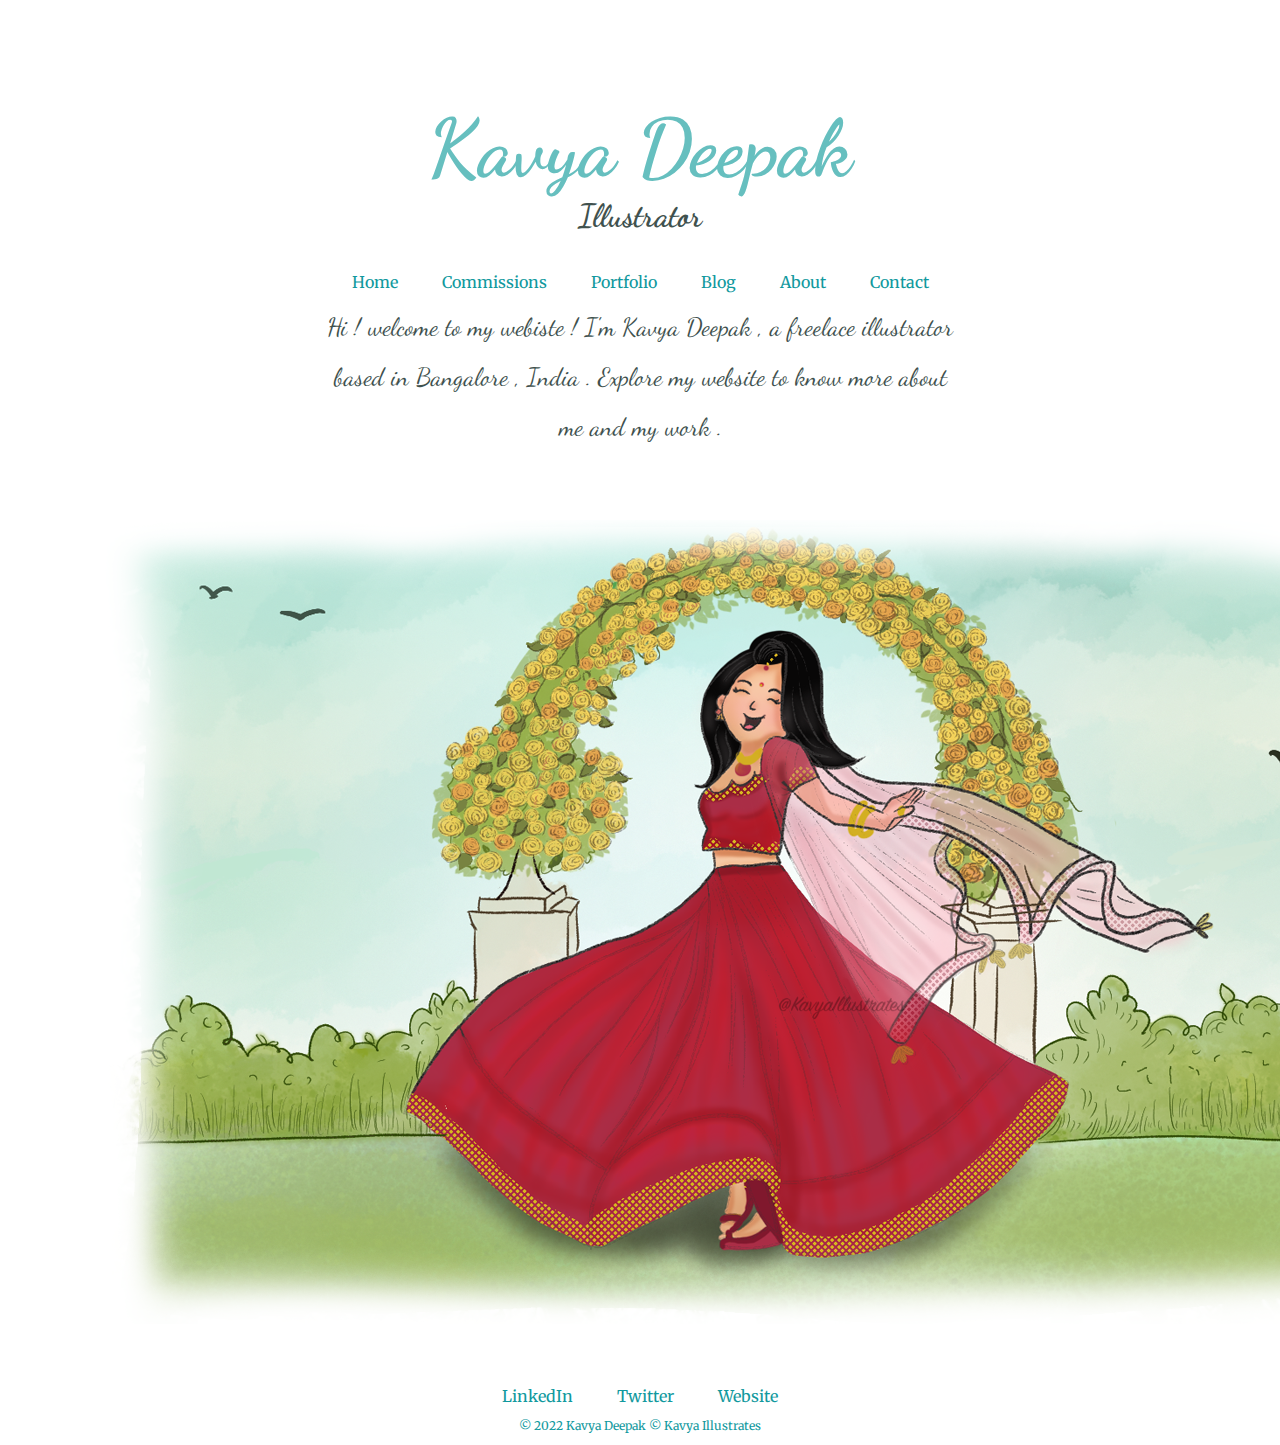
<file: index.html>
<!DOCTYPE html>
<html lang="en" dir="ltr">
  <head>
    <meta charset="utf-8">
    <meta http-equiv="X-UA-Compatible" content="IE=edge">
    <title>Kavya Illustrates</title>
    <link rel = "stylesheet" href="css/styles.css">
    <link rel="icon" type="image/x-icon" href="css/favicon.ico">
    <link rel="preconnect" href="https://fonts.googleapis.com">
<link rel="preconnect" href="https://fonts.gstatic.com" crossorigin>
<link href="https://fonts.googleapis.com/css2?family=Dancing+Script:wght@500&family=Licorice&family=Merriweather:ital@1&family=Sacramento&display=swap" rel="stylesheet">

</head>
  <body>
    <div class="top-container">
      <h1>Kavya Deepak</h1>
      <h2>Illustrator</h2>
      <div class="tab-container">
        <a class="tab-link" href="index.html">Home</a>
        <a class="tab-link" href="commissions.html">Commissions</a>
        <a class="tab-link" href="portfolio.html">Portfolio</a>
        <a class="tab-link" href="blog.html">Blog</a>
        <a class="tab-link" href="About.html">About</a>
        <a class="tab-link" href="contact.html">Contact</a>
      </div>
      <p class="intro">Hi ! welcome to my webiste ! I'm Kavya Deepak ,
          a freelace illustrator based in Bangalore , India . Explore
          my website to know more about me and my work .</p>

      <img class="image-main" src="images/Character image 1 .png" alt="My art">
    </div>
    <div class="bottom-container">
      <a class="footer-link" href="https://www.linkedin.com/">LinkedIn</a>
      <a class="footer-link" href="https://twitter.com/">Twitter</a>
      <a class="footer-link" href="https://www.appbrewery.co/">Website</a>
      <p class ="copyright">© 2022 Kavya Deepak © Kavya Illustrates</p>
    </div>

  </body>
</html>
</file>
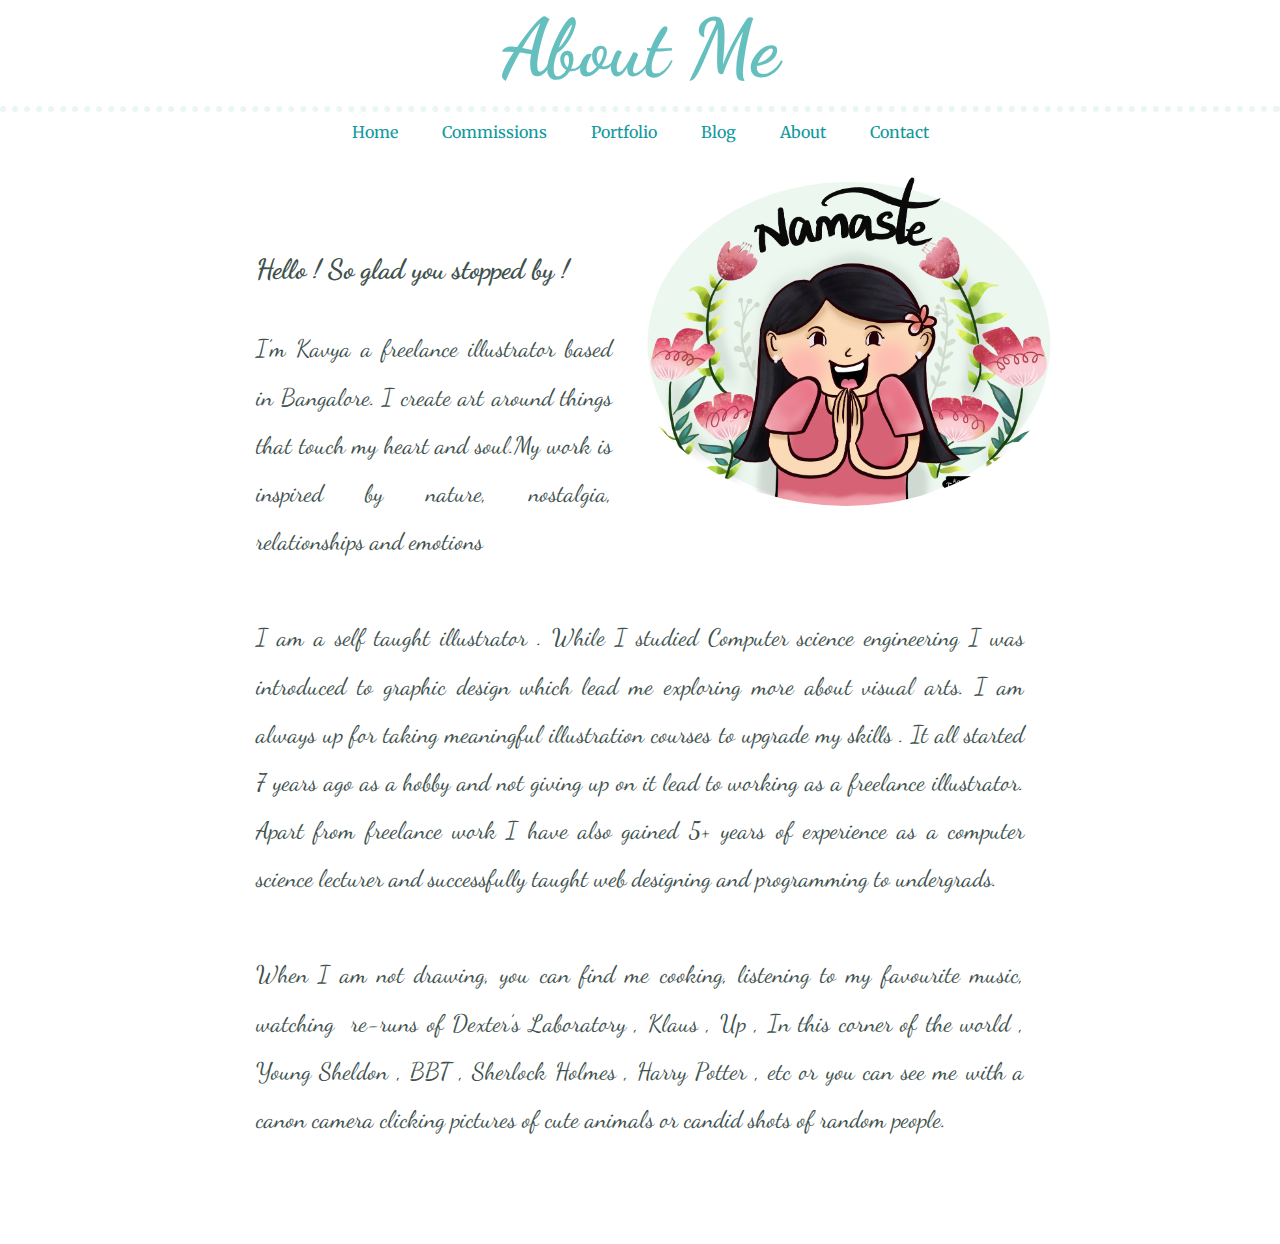
<file: About.html>
<!DOCTYPE html>
<html lang="en" dir="ltr">
  <head>
    <meta charset="utf-8">
    <title>Kavya Illustrates</title>
    <link rel = "stylesheet" href="css/styles.css">
    <link rel="icon" type="image/x-icon" href="css/favicon.ico">
    <link rel="preconnect" href="https://fonts.gstatic.com" crossorigin>
    <link href="https://fonts.googleapis.com/css2?family=Dancing+Script:wght@500&family=Licorice&family=Merriweather:ital@1&family=Sacramento&display=swap" rel="stylesheet">
    </head>
  <body>
      <h1>About Me</h1>
      <hr />
      <div class="tab-container">
        <a class="tab-link" href="index.html">Home</a>
        <a class="tab-link" href="commissions.html">Commissions</a>
        <a class="tab-link" href="portfolio.html">Portfolio</a>
        <a class="tab-link" href="blog.html">Blog</a>
        <a class="tab-link" href="About.html">About</a>
        <a class="tab-link" href="contact.html">Contact</a>
      </div>
      <img class="image-profile" src="images/profile picture.png" alt="profile pic">

    <div class="profile">
      <H3> Hello ! So glad you stopped by !</H3>
       I’m Kavya a freelance illustrator based in Bangalore.
      I create art around things that touch my heart and soul.My work is inspired by nature,
      nostalgia, relationships and emotions <br /><br />

      I am a self taught illustrator . While I studied Computer science engineering I was
      introduced to graphic design which lead me exploring more about visual arts.
      I am always up for taking meaningful illustration courses to upgrade my skills .
      It all started 7 years ago as a hobby and not giving up on it lead to working as a
      freelance illustrator.  Apart from freelance work I have also gained 5+ years of
      experience as a computer science lecturer and successfully taught web designing
      and programming to undergrads.
<br /> <br />
      When I am not drawing, you can find me cooking, listening to my favourite music,
      watching  re-runs of Dexter’s Laboratory , Klaus , Up , In this corner of
      the world , Young Sheldon , BBT , Sherlock Holmes , Harry Potter , etc or you
      can see me with a canon camera clicking pictures of cute animals or candid
      shots of random people.
    </div>
  </body>
</html>
</file>
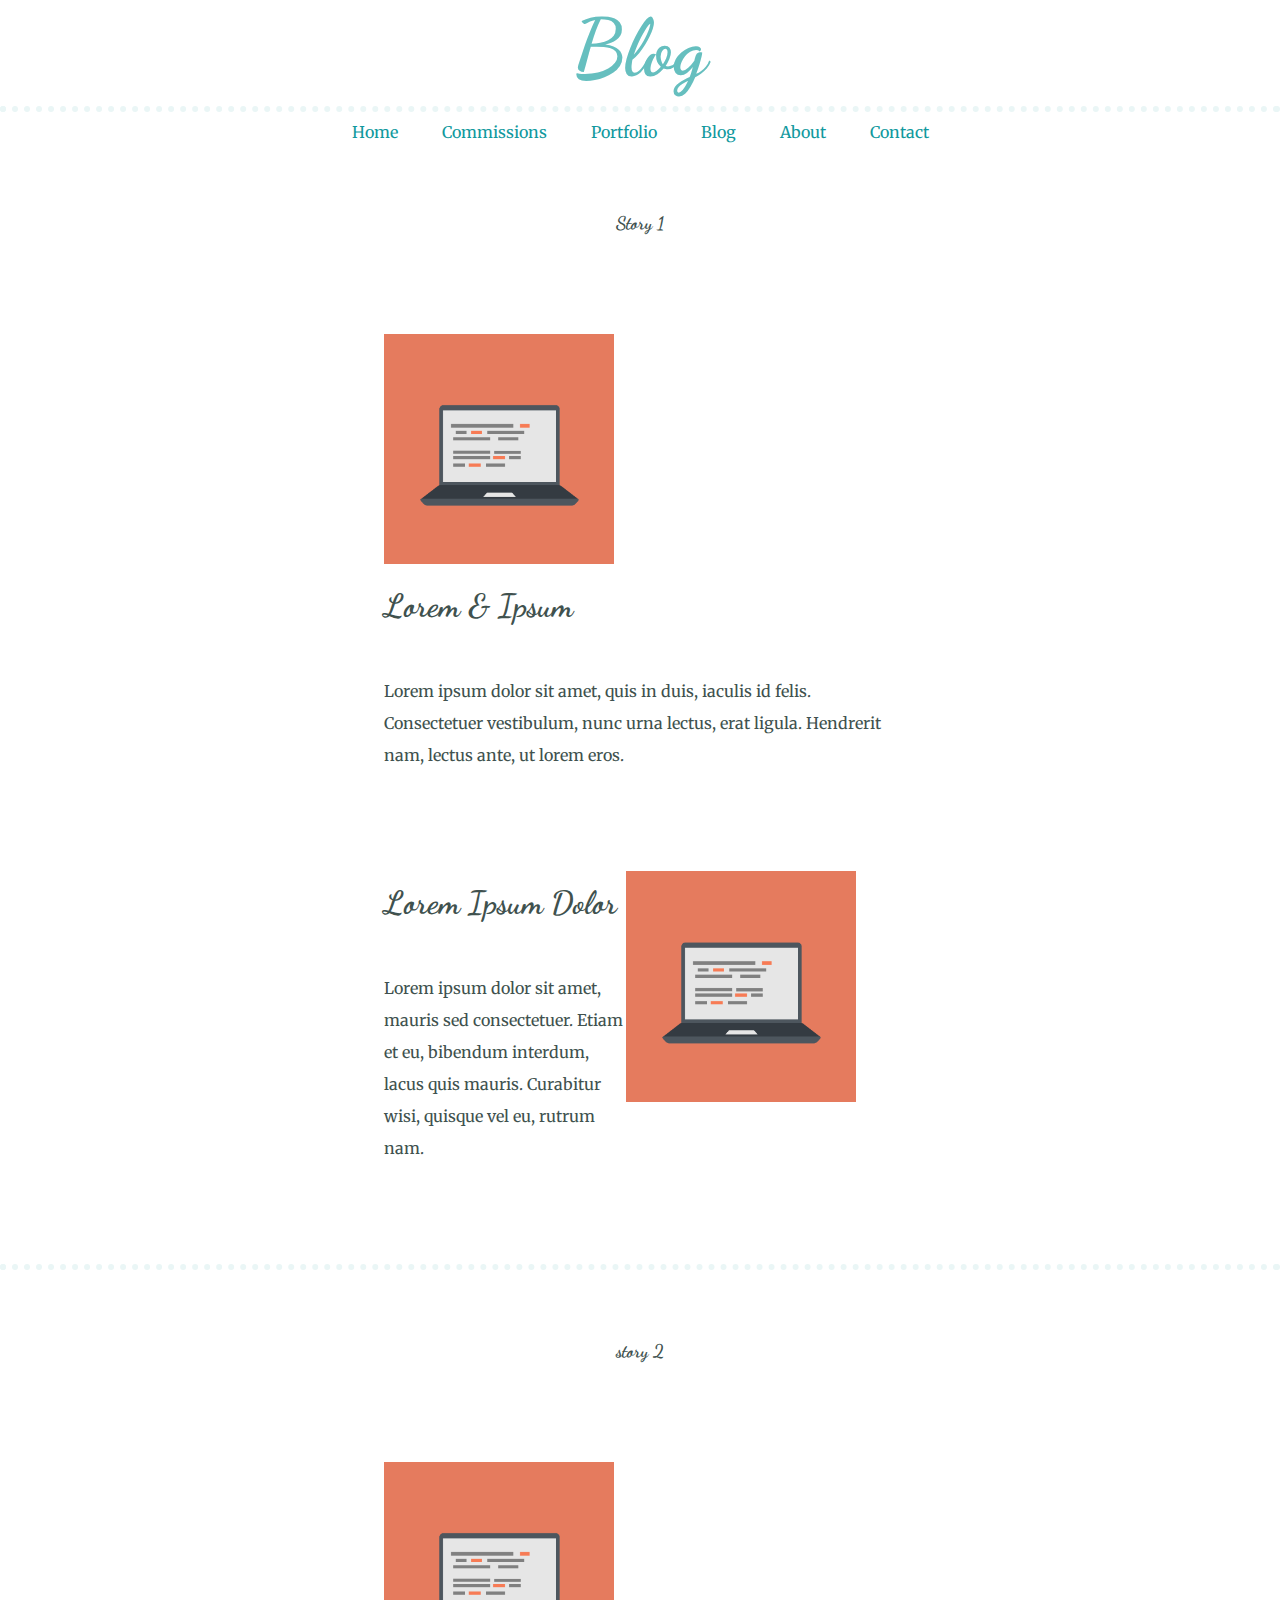
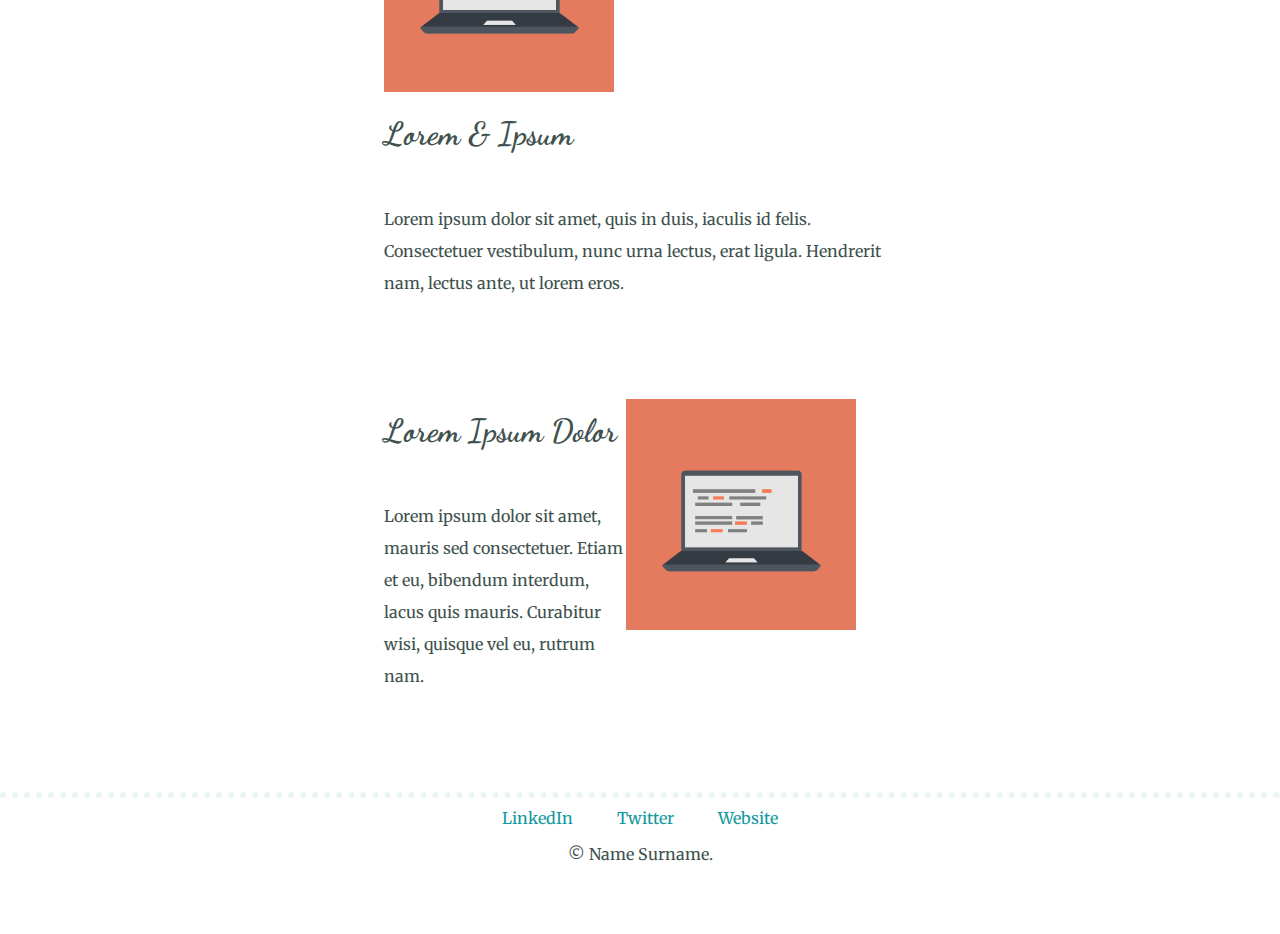
<file: blog.html>
<!DOCTYPE html>
<html lang="en" dir="ltr">
  <head>
    <meta charset="utf-8">
    <title>Kavya Illustrates</title>
    <link rel = "stylesheet" href="css/styles.css">
    <link rel="icon" type="image/x-icon" href="css/favicon.ico">
    <link rel="preconnect" href="https://fonts.gstatic.com" crossorigin>
    <link href="https://fonts.googleapis.com/css2?family=Dancing+Script:wght@500&family=Licorice&family=Merriweather:ital@1&family=Sacramento&display=swap" rel="stylesheet">

  </head>
  <body>
      <h1>Blog</h1>
    <hr />
    <div class="tab-container">
      <a class="tab-link" href="index.html">Home</a>
      <a class="tab-link" href="commissions.html">Commissions</a>
      <a class="tab-link" href="portfolio.html">Portfolio</a>
      <a class="tab-link" href="blog.html">Blog</a>
      <a class="tab-link" href="About.html">About</a>
      <a class="tab-link" href="contact.html">Contact</a>
    </div>
    <div class="middle-container">
      <div class="stories">
        <h3>Story 1</h3>
        <div class="story-row">
          <img class="image" src="images/computer.png" alt="post image">
          <h2>Lorem & Ipsum</h2>
          <p>Lorem ipsum dolor sit amet, quis in duis, iaculis id felis. Consectetuer vestibulum, nunc urna lectus, erat ligula. Hendrerit nam, lectus ante, ut lorem eros.</p>
        </div>
        <div class="story-row">
          <img class="image-2" src="images/computer.png" alt="post image">
          <h2>Lorem Ipsum Dolor</h2>
          <p>Lorem ipsum dolor sit amet, mauris sed consectetuer. Etiam et eu, bibendum interdum, lacus quis mauris. Curabitur wisi, quisque vel eu, rutrum nam.</p>
        </div>
      </div>
      <hr>
      <div class="middle-container">
        <div class="stories">
          <h3>story 2</h3>
          <div class="story-row">
            <img class="image" src="images/computer.png" alt="post image">
            <h2>Lorem & Ipsum</h2>
            <p>Lorem ipsum dolor sit amet, quis in duis, iaculis id felis. Consectetuer vestibulum, nunc urna lectus, erat ligula. Hendrerit nam, lectus ante, ut lorem eros.</p>
          </div>
          <div class="story-row">
            <img class="image-2" src="images/computer.png" alt="post image">
            <h2>Lorem Ipsum Dolor</h2>
            <p>Lorem ipsum dolor sit amet, mauris sed consectetuer. Etiam et eu, bibendum interdum, lacus quis mauris. Curabitur wisi, quisque vel eu, rutrum nam.</p>
          </div>
        </div>
        <hr>

    <div class="bottom-container">
      <a class="footer-link" href="https://www.linkedin.com/">LinkedIn</a>
      <a class="footer-link" href="https://twitter.com/">Twitter</a>
      <a class="footer-link" href="https://www.appbrewery.co/">Website</a>
      <p>© Name Surname.</p>
    </div>


  </body>
</html>
</file>
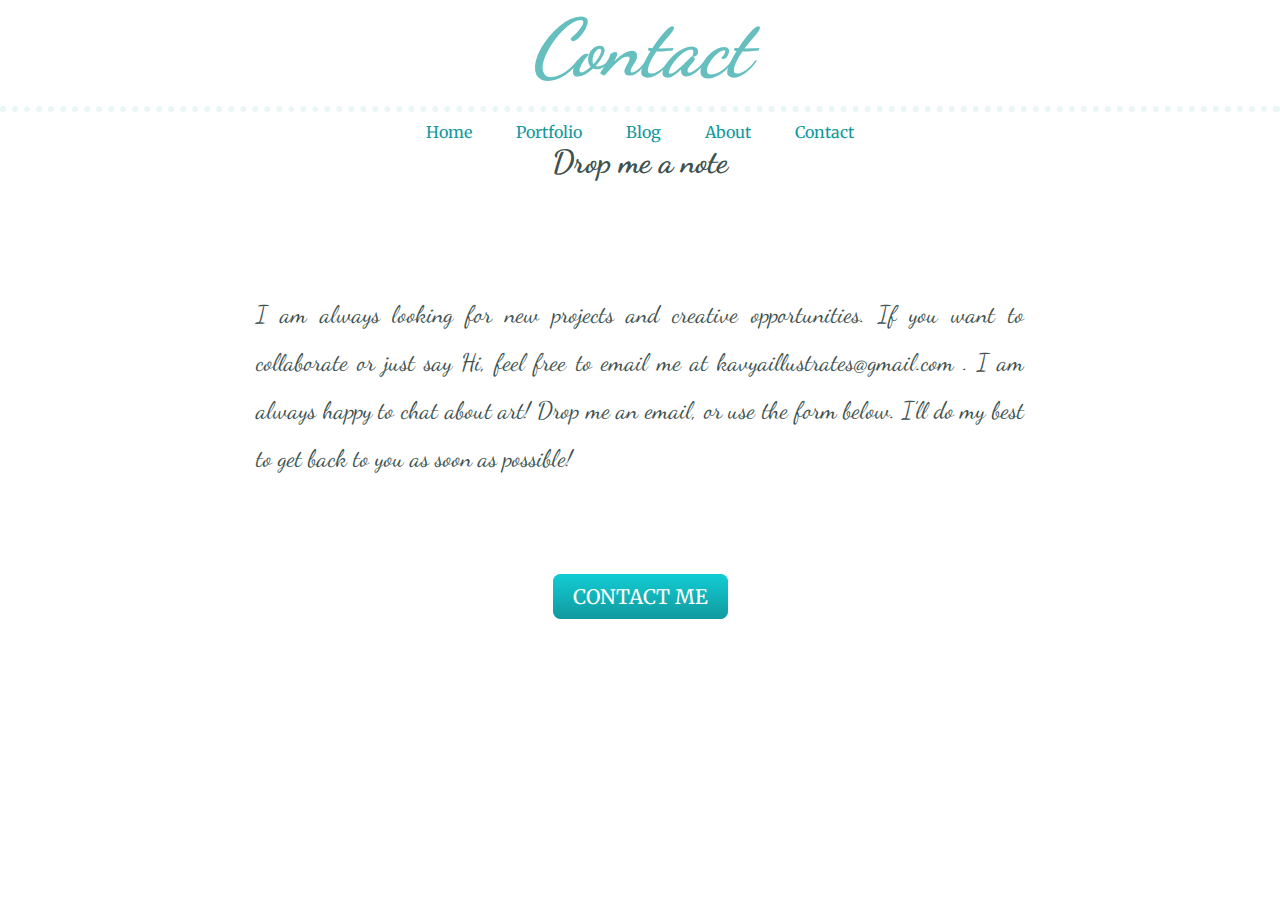
<file: contact.html>
<!DOCTYPE html>
<html lang="en" dir="ltr">
  <head>
    <meta charset="utf-8">
    <title>Kavya Illustrates</title>
    <link rel = "stylesheet" href="css/styles.css">
    <link rel="icon" type="image/x-icon" href="css/favicon.ico">
    <link rel="preconnect" href="https://fonts.gstatic.com" crossorigin>
    <link href="https://fonts.googleapis.com/css2?family=Dancing+Script:wght@500&family=Licorice&family=Merriweather:ital@1&family=Sacramento&display=swap" rel="stylesheet">
  </head>
  <body>
      <em><h1>Contact</h1></em>
    <hr />
    <div class="tab-container">
      <a class="tab-link" href="index.html">Home</a>
      <a class="tab-link" href="portfolio.html">Portfolio</a>
      <a class="tab-link" href="blog.html">Blog</a>
      <a class="tab-link" href="About.html">About</a>
      <a class="tab-link" href="contact.html">Contact</a>
    </div>
    <div class="contact-me">
      <h2> Drop me a note </h2>
      <p class="profile">I am always looking for new projects and creative opportunities.
        If you want to collaborate or just say Hi, feel free to email me at kavyaillustrates@gmail.com .
        I am always happy to chat about art!

        Drop me an email, or use the form below. I’ll do my best to get back to you as soon as possible!
 </p>
      <a class="btn" href="mailto:kavyaillustrates@gmail.com">CONTACT ME</a>
    </div>
  </div>
  </body>
</html>
</file>
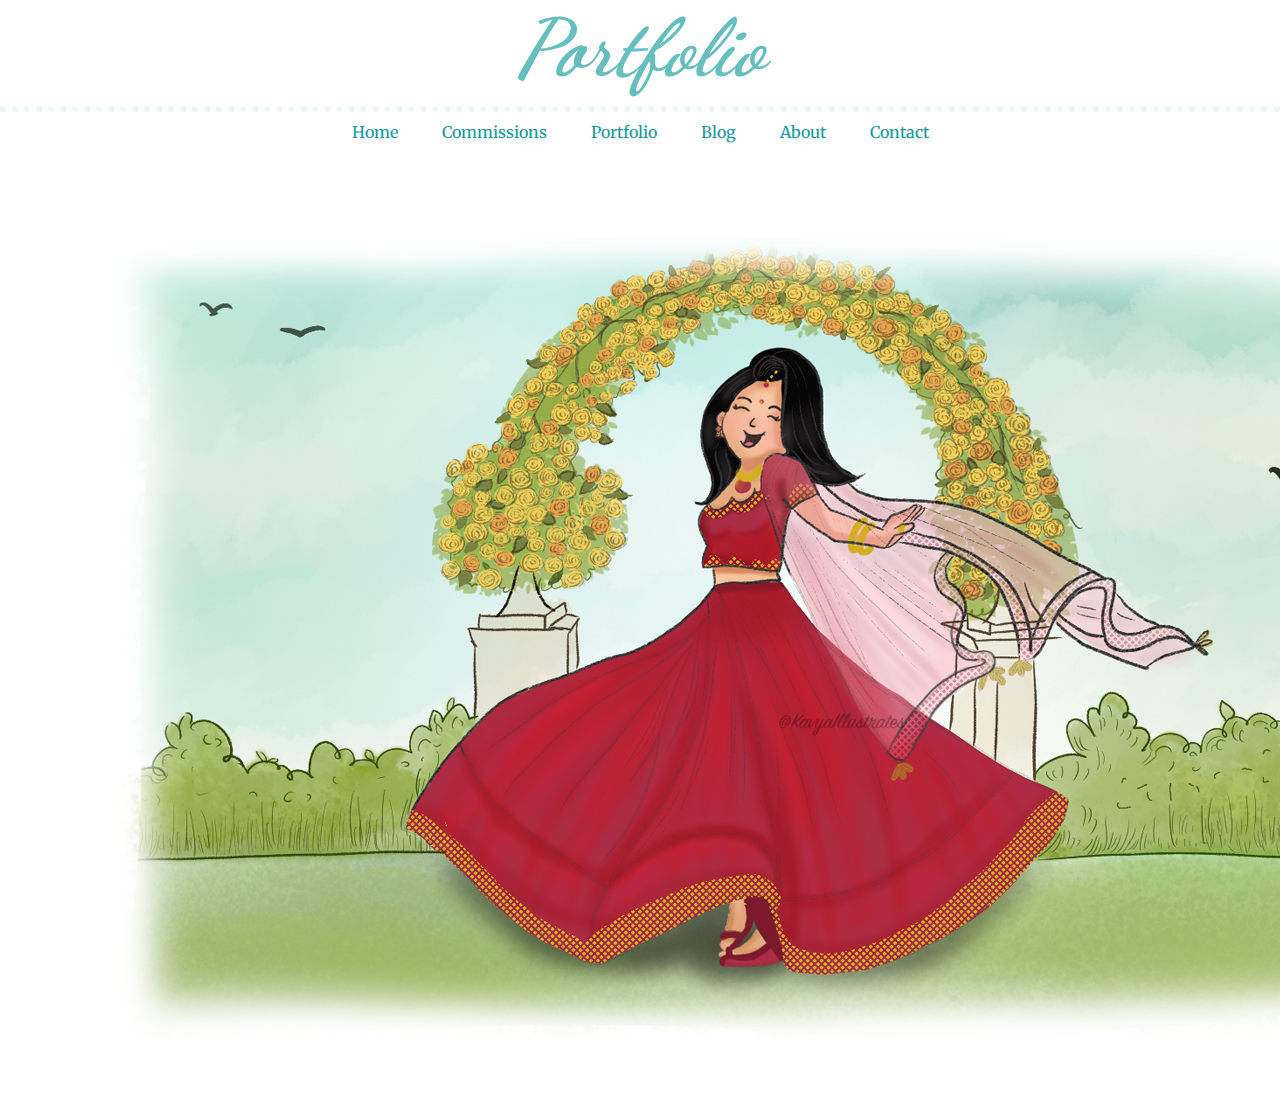
<file: portfolio.html>
<!DOCTYPE html>
<html lang="en" dir="ltr">
  <head>
    <meta charset="utf-8">
    <title>Kavya Illustrates</title>
    <link rel = "stylesheet" href="css/styles.css">
    <link rel="icon" type="image/x-icon" href="css/favicon.ico">
    <link rel="preconnect" href="https://fonts.gstatic.com" crossorigin>
    <link href="https://fonts.googleapis.com/css2?family=Dancing+Script:wght@500&family=Licorice&family=Merriweather:ital@1&family=Sacramento&display=swap" rel="stylesheet">
    </head>
  <body>
    <em><h1>Portfolio</h1></em>
  <hr />
  <div class="tab-container">
    <a class="tab-link" href="index.html">Home</a>
    <a class="tab-link" href="commissions.html">Commissions</a>
    <a class="tab-link" href="portfolio.html">Portfolio</a>
    <a class="tab-link" href="blog.html">Blog</a>
    <a class="tab-link" href="About.html">About</a>
    <a class="tab-link" href="contact.html">Contact</a>
  </div>
  <div class="contact-me">
    <h2> </h2>
    <h3>  </h3>
    <img class="image-main" src="images/Character image 1 .png" alt="My art">

  </div>
</div>
</body>
</html>
</file>
<file: css/styles.css>
body{
  color:#40514E;
  margin: 0;
  text-align: center;
  font-family:'Merriweather', serif;
}
hr{
  border: dotted #EAF6F6 6px;
  border-bottom: none;
  margin: 10px auto;
}

a{
  color:#11999E;
  font-family: 'Merriweather', serif;
  margin: 10px 20px;
  text-decoration: none;
}

a:hover{
  color:#40514E;
}

h1{
  color:#66BFBF;
  font-family:'Dancing Script',cursive;
  font-size: 500%;
  margin-top: 0;
  margin-bottom: 0;
}

h2{
  color:#40514E;
  font-family:'Dancing Script',cursive;
  font-size: 200.5%;
  margin-top: 0;
  padding-bottom: 10px;
}

h3{
  font-family:'Dancing Script',cursive;
  font-size: 115.5%;
  margin-top: 0;
}

intro{
  font-family:'Dancing Script',cursive;
  font-size:900px;
  margin-bottom: 0;
}

.profile{
  font-family:'Dancing Script', cursive;
  font-size: 150.5%;
  text-align:justify;
  width: 60%;
  margin:100px auto 100px auto;
  line-height: 2
}


.top-container{
  position: relative;
  padding-top: 100px;
}

.middle-container{
  text-align: center;
  margin: 70px 0;
}
.story-row{
  width: 40%;
  margin:100px auto 100px auto;
  text-align: left;
  line-height: 2;
}

.image{
  margin-right: 40px;
  width:45%;
  float:center;
}

.image-2{
  margin-right: 40px;
  width:45%;
  float:right;
}


.bottom-container{
  margin: 0px 0;
  text-align: center;

}
.p{
  font-family:'Dancing Script',cursive;
  line-height: 4;
}
.intro{
  line-height: 2;
  margin:10px auto;
  width:50%;
  font-family:'Dancing Script',cursive;
  font-size:25px;
}

.menu {
  display:inline-flex;
  justify-content: center;
  align-items: center;
  max-width: 720px;
  margin: 0 auto;
  height: 100vh;
  list-style: none;
}
.top-cloud{
  position: absolute;
  right: 400px;
  top:40px;

}

.bottom-cloud{
  position: absolute;
  left:400px;
  bottom:300px;
}

.message{
  width:40%;
  margin:40px auto 60px;
}

.btn {
  background: #11cdd4;
  background-image: -webkit-linear-gradient(top, #11cdd4, #11999e);
  background-image: -moz-linear-gradient(top, #11cdd4, #11999e);
  background-image: -ms-linear-gradient(top, #11cdd4, #11999e);
  background-image: -o-linear-gradient(top, #11cdd4, #11999e);
  background-image: linear-gradient(to bottom, #11cdd4, #11999e);
  -webkit-border-radius: 8;
  -moz-border-radius: 8;
  border-radius: 8px;
  font-family: 'Merriweather', serif;
  color: #ffffff;
  font-size: 20px;
  padding: 10px 20px 10px 20px;
  text-decoration: none;
}

.btn:hover {
  background: #30e3cb;
  background-image: -webkit-linear-gradient(top, #30e3cb, #2bc4ad);
  background-image: -moz-linear-gradient(top, #30e3cb, #2bc4ad);
  background-image: -ms-linear-gradient(top, #30e3cb, #2bc4ad);
  background-image: -o-linear-gradient(top, #30e3cb, #2bc4ad);
  background-image: linear-gradient(to bottom, #30e3cb, #2bc4ad);
  text-decoration: none;
}

.copyright{
  color:#11999E;
  font-size: 75%;
}

.image-profile{
  margin-right: 200px;
  border-radius: 50%;
  padding : 10px;
  width:35%;
  float:right;
}
</file>
